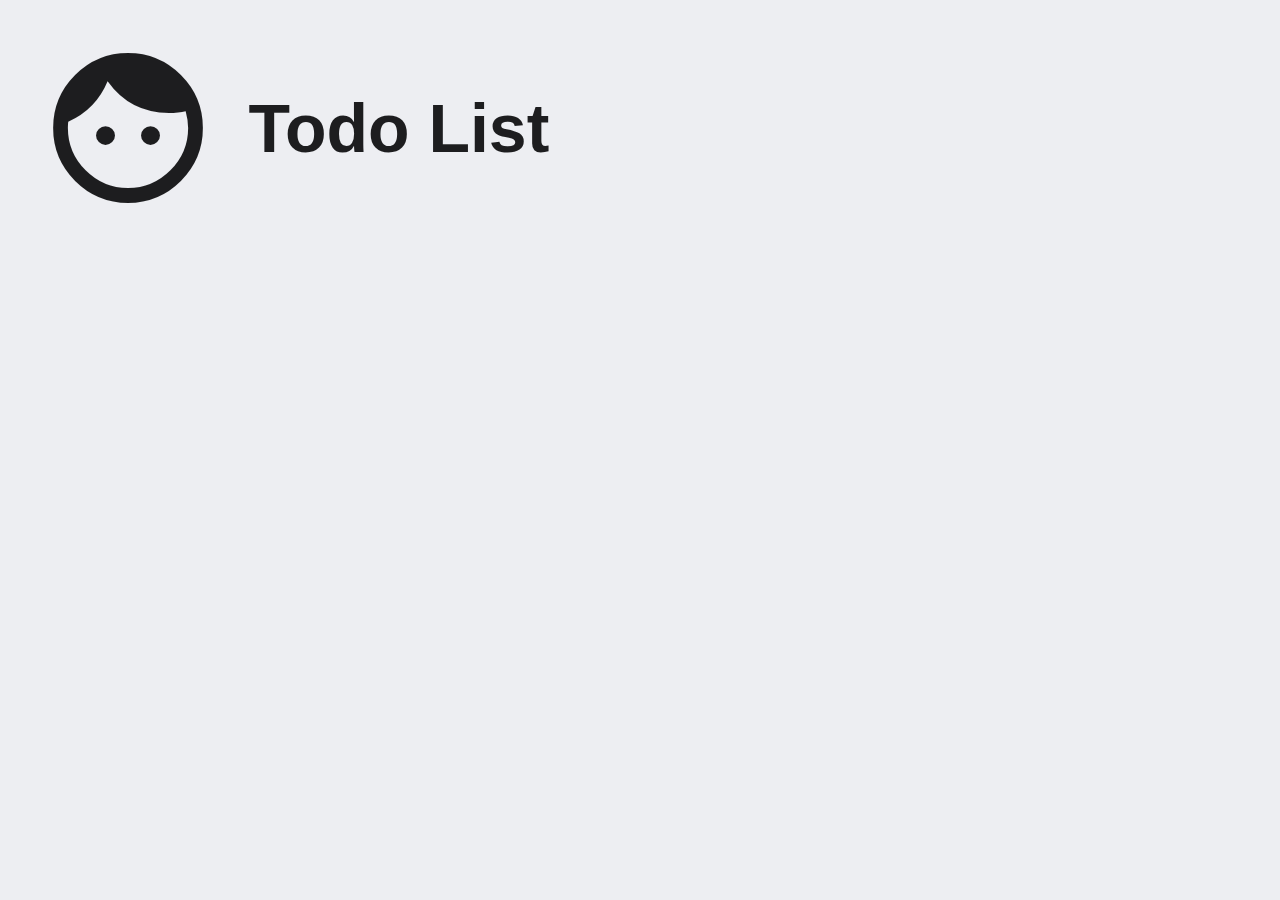
<file: index.html>
<!DOCTYPE html>
<html lang="en">
<head>
    <meta charset="UTF-8">
    <meta name="viewport" content="width=device-width, initial-scale=1.0">
    <meta http-equiv="X-UA-Compatible" content="ie=edge">
    <title>Document</title>

    <script defer src="js/clock.js"></script>
    <link rel="stylesheet" href="css/reset.css">
    <link rel="stylesheet" href="css/common.css">
    <link rel="stylesheet" href="css/style.css">
    <link rel="stylesheet" href="css/media.css">
    <link href="https://fonts.googleapis.com/icon?family=Material+Icons" rel="stylesheet">

</head>
<body>
    <section>
        <div class="host-wrap">
            <div class="host">
                <span class="material-icons">
                    face
                </span>
                <!-- <figure>
                    <img src="img/profile2.png" alt="">
                </figure> -->
                <h1>Todo List</h1>
            </div>
            <div class="message-wrap">
                <div class="message-one">
                    Hello, There! 👋🏻
                </div>
                <div class="message-two">
                    What's your name?
                </div>
                <span class="ms-time">00:00</span>
            </div>
        </div>
        <div class="user-wrap">
            <div class="user">
                <span class="blink"></span>
                <form action="" class="user-form">
                    <input class="user-name" type="text">
                    <button>
                        <span class="material-icons send-btn">
                            send
                        </span>
                    </button>
                </form>
            </div>
        </div>
    </section>
</body>
</html>
</file>
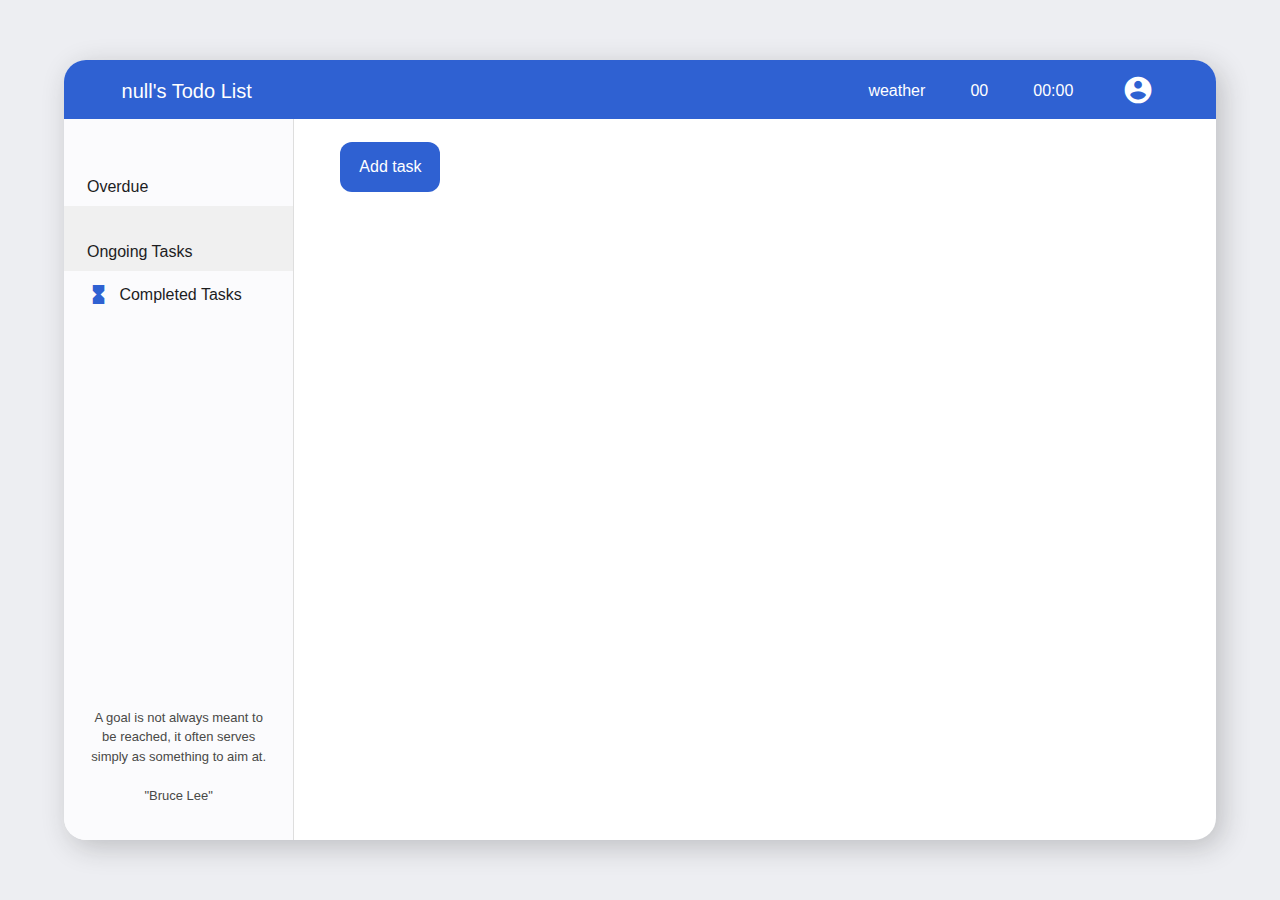
<file: todo/todo.html>
<!DOCTYPE html>
<html lang="en">
<head>
    <meta charset="UTF-8">
    <meta name="viewport" content="width=device-width, initial-scale=1.0">
    <meta http-equiv="X-UA-Compatible" content="ie=edge">
    <title>Document</title>

    <script defer src="js/greeting.js"></script>
    <script defer src="js/todolist.js"></script>
    <script defer src="js/quote.js"></script>
    <script defer src="js/weather.js"></script>
    <script defer src="js/clock.js"></script>
    <script defer src="js/event.js"></script>
    <link rel="stylesheet" href="css/reset.css">
    <link rel="stylesheet" href="../css/common.css">
    <link rel="stylesheet" href="css/todo-style.css">
    <link rel="stylesheet" href="css/media.css">
    <link href="https://fonts.googleapis.com/icon?family=Material+Icons" rel="stylesheet">
    <link rel="shortcut icon" href="#">

</head>
<body>


    <section>
        <div class="todo-wrap">
            <div class="todo-header">
                <span class="userTodo">
                    Todo List
                </span>
                <div>
                    <ul>
                        <li class="js-weather">weather</li>
                        <li class="date">00</li>
                        <li class="time">00:00</li>
                        <li class="user">
                            <input type="file" accept="image/*" id="img-upload">
                            <button id="img-btn">
                                <span class="material-icons preview">
                                    account_circle
                                </span>
                            </button>
                        </li>
                    </ul>
                </div>
            </div>
            <div class="todo-menu">
                <div>
                    <ul class="task-menu">
                        <li class="overdue">
                            <span class="material-icons">
                            hourglass_disabled
                            </span>
                            Overdue
                        </li>
                        <li class="ongoing">
                            <span class="material-icons">
                                hourglass_top
                            </span>
                            Ongoing Tasks
                        </li>
                        <li class="completed">
                            <span class="material-icons">
                                hourglass_full
                            </span>
                            Completed Tasks
                        </li>
                    </ul>
                </div>
                <div class="quote">
                    <p>Slow and steady win the race<br><br>"Aesop"</p>
                </div>
            </div>
            <div class="todo-list">
                <ul class="todoList-wrap">
                    <!-- <li>
                        <div class="todoList-content">
                            <div>
                                <input type="checkbox" class="todoCheck">
                                <label class="todoCheckLabel"></label>
                                <p>이건 리스트</p>
                            </div>
                            <div class="todo-bin">
                                <h5>Time Left 00:00</h5>
                                <span class="material-icons">
                                    delete_forever
                                </span>
                            </div>
                        </div>
                    </li> -->
                </ul>
                
                <input type="button" placeholder="Add Task" id="addBtn-input">
                <button id="addBtn">Add task</button>

                <form class="todo-form scaleTrasnlate">
                    <textarea class="todo-note" placeholder="Write something here."></textarea>
                    <input type="text" id="timer">
                    <label for="timer">Set Timer</label>
                    <button class="todo-noteBtn">
                        <span class="material-icons">
                            add_circle
                        </span>
                    </button>
                </form>
                <div>
                    <span>
                        <ul>
                            <li></li>
                            <li></li>
                            <li></li>
                            <li></li>
                            <li></li>
                        </ul>
                    </span>
                </div>
            </div>
            <div class="todo-hamburger">
                <span class="material-icons">
                    menu
                </span>
            </div>

        </div>
    </section>

    <!-- <section id="todolist">
        <div class="todolist-wrap">
            <ul class="hamburger-menu">
                <li class="hamburgerBar"></li>
                <li class="hamburgerBar"></li>
                <li class="hamburgerBar"></li>
            </ul>
            <div class="task-menu-wrap">
                <div class="task-menu">
                    <h3>
                        <span class="material-icons">
                            keyboard_arrow_right
                            </span> tasks
                    </h3>
                    <h3>
                        <span class="material-icons">
                            keyboard_arrow_right
                            </span> Completed tasks
                    </h3>
                </div>
            </div>
            <div class="task-top-wrap">             
                <div>
                    <ul>
                        <li class="weather">

                        </li>
                        <li class="date">

                        </li>
                        <li class="time">

                        </li>
                    </ul>
                </div>
            </div>
            <div class="task-bottom-wrap">
                <div>
                    <form action="">
                        <input type="text">
                    </form>
                    <form action="">
                        <input type="text">
                        <label for=""></label>
                        <label for="">휴지통</label>
                        <button>Add task</button>
                    </form>
                </div>
                <span class="quote">
                    Slow and steady win the race.
                </span>
            </div>
        </div>
    </section> -->

    

    <!-- <div class="js-clock">
        <h1>00:00</h1>
    </div>
    <form action="" class="js-form form">
        <input type="text" placeholder="What is your name?">
    </form>
    <h4 class="js-greetings greetings"></h4>
    <form action="" class="js-toDoForm">
        <input type="text" placeholder="Write a to do">
    </form>
    <ul class="js-toDoList">
    </ul> -->
</body>
</html>
</file>
<file: css/common.css>
/* @import url('https://fonts.googleapis.com/css2?family=Noto+Sans+KR:wght@100;300;400;500;700;900&display=swap'); */
@import url(//spoqa.github.io/spoqa-han-sans/css/SpoqaHanSansNeo.css);
:root{
    /* color */
    --color-bg:#EDEEF2; 
    --color-very-light-grey:#A2A2A2; 
    --color-light-grey:#D6DBE5;
    --color-greyM:#FBFBFD;
    --color-grey:#494947;
    --color-hover:#F0F0F0;
    --color-black:#1D1D1F;
    --color-mainB:#2F61D2;   
    /* font-size */
    --font-1:10px; 
    --font-2:13px; 
    --font-3:16px;
    --font-4:20px;  
    --font-5:26px;  
    --font-6:33px;  
    --font-7:42px;  
}
@keyframes showUp{
    0%{
        opacity: 0;
    }

    100%{
        opacity: 1;
    }
}
body{
    color: var(--color-black);
    font-family: 'Spoqa Han Sans Neo', sans-serif;
}
</file>
<file: css/style.css>
body{
    background: var(--color-bg);    
}
section{
    padding: 3%;
    width: 100%;
    height: 100vh;
    box-sizing: border-box;
    position: relative;
}
.host-wrap{
    width: 100%;
}
.host{
    display: flex;
    align-items: center;
}
.host span{
    font-size: 180px;
    margin-right: 30px;
}
/* .host figure{
    width: 180px;
}
.host figure img{
    width: 100%;
    height: auto;
} */
h1{
    font-size: 68px;
    font-weight: 600;
}
.message-wrap{
    margin: 10px 0 0 152px;
}
.message-one{
    width:300px;
    height: 140px;
    border-radius: 87px;
    background-color: var(--color-mainB);
    color: white;
    font-size: 33px;
    line-height: 140px;
    text-align: center;
    opacity: 0;
    animation: showUp .8s 1s;
    animation-fill-mode: forwards;
}
.message-two{
    margin-top: 10px;
    width:360px;
    height: 140px;
    border-radius: 0 87px 87px 87px;
    background-color: var(--color-mainB);
    color: white;
    font-size: 33px;
    line-height: 140px;
    text-align: center;
    opacity: 0;
    animation: showUp .8s 1.6s;
    animation-fill-mode: forwards;
}
.border-change{
    border-radius: 87px 87px 87px 0px;
    transition: all .2s;
}
.ms-time{
    display: block;
    margin: 30px 0 0 30px;
    font-size:18px;
    color: var(--color-very-light-grey);
    opacity: 0;
    animation: showUp .8s 1.6s;
    animation-fill-mode: forwards;
}
.user-wrap{
    position: absolute;
    right: 3%;
    bottom: 3%;
}
.user{
    width:360px;
    height: 140px;
    border-radius: 87px;
    background-color: var(--color-light-grey);
    color: var(--color-black);
    font-size: 33px;
    line-height: 140px;
    text-align: center;
    display: flex;
    justify-content: space-between;
    align-items: center;
    padding: 0 1em;
    opacity: 0;
    animation: showUp .8s 2s;
    animation-fill-mode: forwards;
}
.user-form{
    width: 330px;
    display: flex;
}
.user-name{
    outline: none;
    background-color: unset;
    border: unset;
    width: 260px;
    height: 100px;
    font-size: 33px;
}
.blink{
    border-left: 2px solid var(--color-black);
    width: 2px;
    height: 48px;
    position: absolute;
    opacity: 0;
    animation: showUp .9s;
    animation-fill-mode: forwards;
    animation-iteration-count: infinite;
}
.stopBlink{
    animation: unset;
}
.user-form button{
    border: unset;
    background: unset;
    outline: none;
}
.user span:last-child{
    display: block;
    width: 90px;
    height: 90px;
    background-color: var(--color-mainB);
    border-radius: 100%;
    text-align: center;
    line-height: 90px;
    color: white;
    font-size: 40px;
    cursor: pointer;
}
</file>
<file: css/media.css>
@media screen and (max-width:950px) and (min-width:551px){
    .host span{
        font-size: 140px;
        margin-right: 20px;
    }
    h1{
        font-size: 42px;
    }
    .message-wrap{
        margin: 10px 0 0 15%;
    }
    .message-one{
        width: 270px;
        height: 100px;
        line-height: 100px;
        font-size: 26px;
    }
    .message-two{
        width: 330px;
        height: 100px;
        line-height: 100px;
        font-size: 26px;
    }
    .ms-time{
        margin: 10px 0 0 30px;
    }
    .user{
        width: 330px;
        height: 100px;
        line-height: 100px;
        font-size: 26px;
    }
    .user span:last-child{
        width: 70px;
        height: 70px;
        line-height: 70px;
        font-size: 30px;
    }
}
@media screen and (max-width:550px){
    .host span{
        font-size: 100px;
        margin-right: 15px;
    }
    h1{
        font-size: 33px;
    }
    .message-wrap{
        margin: 10px 0 0 15%;
    }
    .message-one{
        width: 200px;
        height: 70px;
        line-height: 70px;
        font-size: 20px;
    }
    .message-two{
        width: 250px;
        height: 70px;
        line-height: 70px;
        font-size: 20px;
    }
    .ms-time{
        margin: 10px 0 0 30px;
        font-size: 13px;
    }
    .user{
        width: 200px;
        height: 70px;
        line-height: 70px;
        font-size: 20px;
    }
    .user-name{
        width: 80%;
        font-size: 20px;
    }
    .user-form button{
        width: 20%;
    }
    .blink{
        height: 28px;
    }
    .user span:last-child{
        width: 40px;
        height: 40px;
        line-height: 40px;
        font-size: 24px;
    }
}
@media screen and (max-width:400px){
    .host span{
        font-size: 80px;
        margin-right: 15px;
    }
}
@media screen and (max-width:375px){
    .message-wrap{
        margin: 10px 0 0 10%;
    }
}
</file>
<file: todo/css/todo-style.css>
/* 
.form,
.greetings{
    display: none;
}
.showing{todoCheck
    display: block;
}  */

/* js css */
.displayNone{
    display: none !important;
}
.scaleZero{
    transform: scale(0);
}
.scaleTrasnlate{
    transform: scale(0) translateY(-20px);
}
.displayBlock{
    display: block !important;
}
.menuFocus{
    background-color: var(--color-hover);
    transition: all .3s;
}
.listHide{
    opacity: 0;
    max-height: 0;
    margin-bottom: 0 !important;
    border: 0 !important;
    pointer-events: none !important;
    cursor: none !important;
}
/* body */
body{
    height: 100vh;
    background-color: var(--color-bg);
    overflow: scroll;
    display: grid;
}
section{
    width: 100%;
    display: flex;
    justify-content: center;
    align-items: center;
    overflow: visible;
    /* margin: 3% 5%; */
    padding: 3% 5%;
    box-sizing: border-box;
}
.todo-wrap{
    width: 100%;
    height: 100%;
    min-height: 780px;
    max-height: 780px;
    max-width: 1400px;
    background: #fff;
    box-shadow: 6px 7px 28px rgba(34, 34, 34, .23);
    border-radius: 22px;
    /* margin: 3% 5%; */
    display: grid;
    grid-template-columns: 20% 80%;
    grid-template-rows: 7.5% 1fr 1fr;
    position: relative;
}
.todo-header{
    grid-column: 1/3;
    display: flex;
    justify-content: space-between;
    align-items: center;
    /* height: 7.5%; */
    background-color: var(--color-mainB);
    border-radius: 22px 22px 0 0;
    color: #fff;
    padding: 0 5%;
}
.todo-header span{
    /* width: 67%; */
    font-size: 20px;
    font-weight: 500;
    padding-top: 4px;
}
.todo-header div{
    width: 290px;
    padding-top: 4px;
}
.todo-header div ul{
    display: flex;
    justify-content: space-between;
    align-items: center;
}
.todo-header div ul li{
    font-size: 16px;
    font-weight: 400;
}
.todo-header div ul li:first-child{
    vertical-align: middle;
    line-height: 56px;
}
.todo-header div ul li:first-child img{
    vertical-align: middle;
    width: 40px;
    height: 40px;
}
.user span{
    font-size: 32px;
    padding-top: 0;
    color: #fff;
    cursor: pointer;
}
#img-upload{
    display: none;
}
#img-btn{
    outline: none;
    border: unset;
    background: unset;
    width: 40px;
    height: 40px;
    border-radius: 100%;
    background-color: unset;
    overflow: hidden;
    padding: unset;
    cursor: pointer;
}
#img-btn img{
    width: 100%;
    height: 100%;
    object-fit: cover;
    border-radius: 100%;
}

/* menu */
.todo-menu{
    grid-column: 1/2;
    grid-row: 2/4;
    background-color: var(--color-greyM);
    border-radius: 0 0 0 22px;
    border-right: 1px solid #DEDEDE;
    display: flex;
    justify-content: space-between;
    flex-direction: column;
    height: 100%;
    padding: 10% 0 15%;
    box-sizing: border-box;
    font-size: 16px;
    transition: all .4s;
}
.todo-menu div:first-child{
    width: 100%;
}
.task-menu li{
    cursor: pointer;
    padding: 5% 0 5% 10%
}
.task-menu li:hover{
    background-color: var(--color-hover);
    transition: all .3s;
}
.task-menu li span{
    vertical-align: middle;
}
.task-menu li:first-child span{
    color: #E17055;
    padding: 0 5px 3px 0;
    font-size: 23px;
}
.task-menu li:nth-child(2) span{
    color: #A29BFE;
    padding: 0 5px 3px 0;
    font-size: 23px;
}
.task-menu li:last-child span{
    color: #2F61D2;
    padding: 0 5px 3px 0;
    font-size: 23px;
}
.quote{
    text-align: center;
    font-size: 13px;
    line-height: 1.5;
    color: var(--color-grey);
    width: 80%;
    margin: 0 auto;
}
/* todo-list */
.todo-form{
    position: relative;  
    width: 350px;
    height: 250px; 
    transition: transform 300ms cubic-bezier(0.250, 0.250, 0.120, 0.550);
}
.todo-list{
    grid-row: 2/4;
    padding: 2.5% 5%;
    overflow: scroll;
    transition: all .4s;
}
#addBtn-input{
    display: none;
}
#addBtn{
    width: 100px;
    height: 50px;
    border: none;
    outline: none;
    border-radius:12px;
    background-color: var(--color-mainB);
    color: #fff;
    font-size: 16px;
    font-weight: 500;
    cursor: pointer;
    transition: transform 500ms cubic-bezier(0.250, 0.250, 0.120, 0.550);;
}
#addBtn:hover{
    background-color: #002371;
    transition: all .3s;
}
.todo-note{
    width: 100%;
    height: 100%;
    border-radius: 22px;
    border: none;
    background-color: var(--color-greyM);
    box-shadow: 6px 7px 28px rgba(34, 34, 34, .23);
    color: var(--color-black);
    outline: none;
    resize: none;
    padding: 7%;
    box-sizing: border-box;
    position: absolute;
    font-size: 16px;
    line-height: 1.5;
}
.todo-noteBtn{
    background: unset;
    border: none;
    outline: unset;
    position: absolute;
    right: 3%;
    bottom: 3%;
    cursor: pointer;
}
.todo-noteBtn span{
    font-size: 50px;
    color: var(--color-mainB);
}
.todo-noteBtnHover{
    color: #002371;
    transform: rotate(360deg);
    transition: all .5s;
}
.todo-noteBtnHoverT{
    color: #002371;
    transform: rotate(-360deg);
    transition: all .5s;
}

#timer{
    position: absolute;
    bottom: 10%;
    left: 25%;
    border: none;
    background-color: #CCCCCC;
    border-radius: 5px;
}
.todo-form label{
    position: absolute;
    bottom: 10%;
    font-size: 13px;
    left: 5%;
    color: #494947;
}
.todoList-wrap{
    font-size: 20px;
    pointer-events: none;
}
.todoList-wrap li{
    height: 50px;
    border-bottom: 1px solid #CCCCCC;
    cursor: pointer;
    margin-bottom: 10px;
    cursor: pointer;
    pointer-events: all;
}
.todoList-wrap li:hover{
    border-bottom: 1px solid var(--color-mainB);
    transition: all .3s;
}
.todoList-wrap li:hover .todoCheckLabel{
    background-color: var(--color-grey);
}
.todoCheck{
    display: none;
}
.todoCheckLabel{
    width: 13px;
    height: 13px;
    border-radius: 100%;
    border: 1px solid var(--color-grey);
    content: "";
    background: unset;
    display: inline-block;
    margin-right: 10px;
    cursor: pointer;
}
.todoCheckLabelActive{
    background-color: var(--color-grey);
    width: 13px;
    height: 13px;
    border-radius: 100%;
    border: 1px solid var(--color-grey);
    content: "";
    display: inline-block;
    margin-right: 10px;
    cursor: pointer;
    transition: background-color .2s;
}
.todoList-content{
    display: flex;
    align-items: center;
    width: 100%;
    height: 100%;
    justify-content: space-between;
}
.todoList-content div{
    display: flex;
    align-items: center;
    height: 100%;
}
.todoList-content div:first-child{
    width: 80%;
}
.todoList-content div:first-child p{
    word-break: break-all;
    line-height: 1.5;
    font-size: 16px;
    font-weight: 400;
    display: block;
    max-height: 50px;
    overflow-y: scroll;
    width: 80%;
}
.todo-bin{
    width: 20%;
    justify-content: flex-end;
}
.todo-bin h5{
    font-size: 13px;
    color: #E17055;
    padding-top: 5px;
    margin-right: 15px;
}
.todo-bin span:last-child{
    font-size: 30px;
    cursor: pointer;
}
.todo-bin span:last-child:hover{
    transform: scale(1.2);
    transition: all .3s;
}
.todo-hamburger{
    display: none;
    width: 50px;
    height: 50px;
    background-color: var(--color-black);
    border-radius: 100%;
    justify-content: center;
    align-items: center;
    position: absolute;
    bottom: 5%;
    right: 5%;
    transition: all .4s;
}
.todo-hamburger span{
    font-size: 25px;
    color: white;
    cursor: pointer;
    transition: all .4s;
}
</file>
<file: todo/css/media.css>
@media screen and (max-width: 1281px) {
    .todo-bin h5 {
        font-size: 10px;
    }
}

@media screen and (max-width: 1024px) {
    .todo-wrap{
        overflow: hidden;
    }
    .todo-menu{
        transform: translateX(-100%);
    }
    .todo-list{
        grid-column: 1/3;
    }
    .task-menu li{
        font-size: 13px;
    }
    .task-menu li:first-child span{
        font-size: 18px;
    }
    .task-menu li:nth-child(2) span{
        font-size: 18px;
    }
    .task-menu li:last-child span{
        font-size: 18px;
    }
    .todo-hamburger{
        display: flex;
    }
}
@media screen and (max-width: 767px){
    section{
        padding: unset;
        align-items:unset;
    }
    .todo-wrap{
        border-radius: unset;
        max-height: unset;
        grid-template-columns: 30% 70%;
    }
    .todo-header{
        border-radius: unset;
    }
    .todoList-content div:first-child{
        width: 70%;
    }
    .todo-bin{
        width: 30%;
    }
    .todo-header span{
        font-size: 16px;
    }
} 

@media screen and (max-width:550px){
    .todo-header div {
        width: 240px;
    }
    .todo-header div ul li{
        font-size: 13px;
    }
    .todoList-wrap {
        font-size: 16px;
    }
}
@media screen and (max-width:550px){
    .todo-wrap{
        border-radius: unset;
        max-height: unset;
        grid-template-columns: 50% 50%;
    }
    .task-menu li{
        font-size: 16px;
    }
}
</file>
